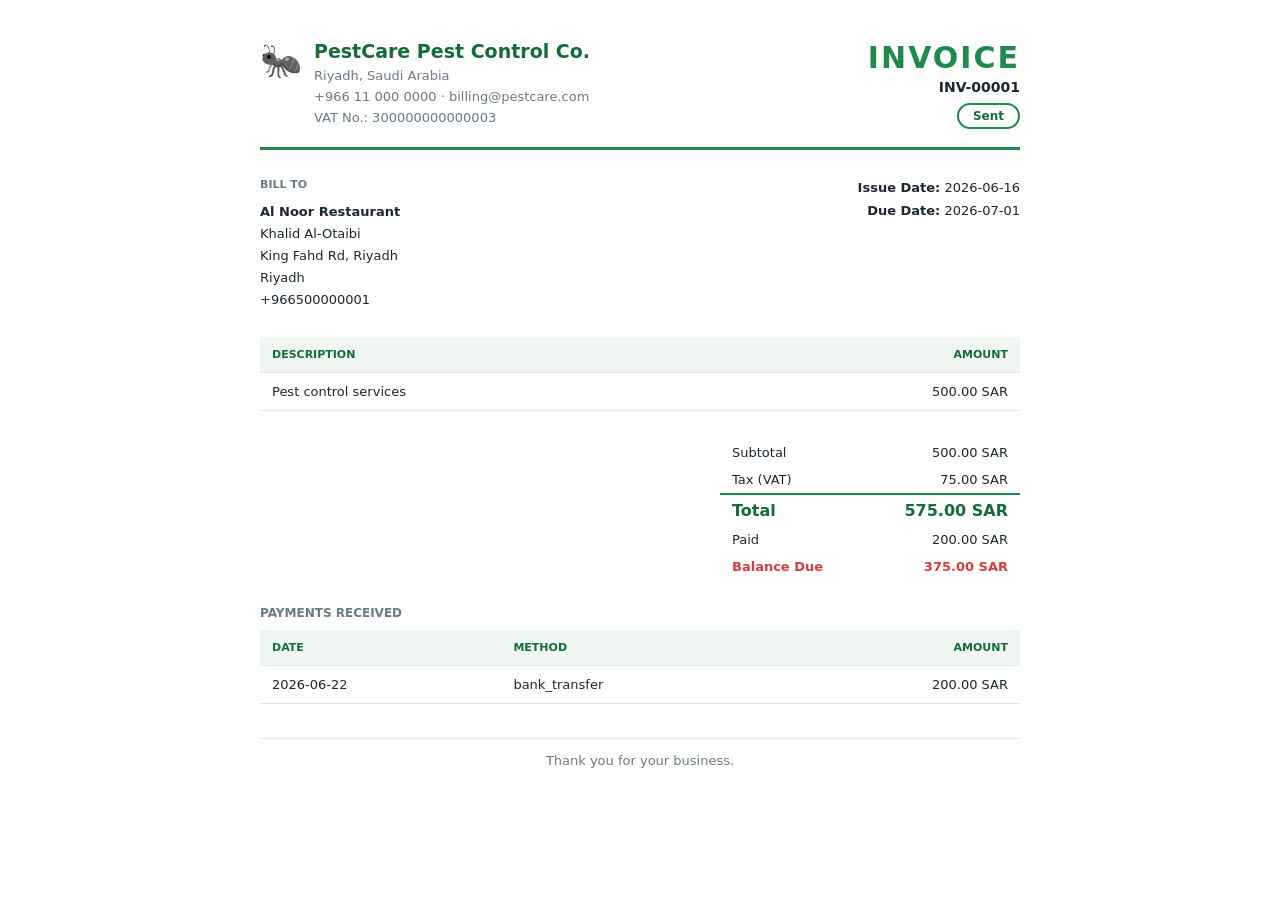
<file: sample-invoice.html>
<!DOCTYPE html><html lang="en" dir="ltr"><head><meta charset="utf-8"><title>INV-00001</title>
<style>*{box-sizing:border-box}body{font-family:Inter,system-ui,sans-serif;color:#1c2733;margin:0;padding:40px;font-size:13px}
.inv{max-width:760px;margin:auto}.top{display:flex;justify-content:space-between;border-bottom:3px solid #1f8a4c;padding-bottom:18px}
.logo{font-size:34px}.co h1{margin:0 0 4px;font-size:19px;color:#156c3a}.co .muted{color:#6b7a87;line-height:1.6}
.title{text-align:right}.title h2{margin:0;font-size:30px;letter-spacing:2px;color:#1f8a4c}.title .no{font-size:14px;font-weight:600;margin-top:4px}
.parties{display:flex;justify-content:space-between;margin:26px 0}.parties h3{margin:0 0 6px;font-size:11px;text-transform:uppercase;color:#6b7a87}
.parties .box{line-height:1.7}.meta{text-align:right;line-height:1.8}table{width:100%;border-collapse:collapse;margin-top:10px}
th,td{padding:11px 12px;text-align:left;border-bottom:1px solid #e3e8ec}th{background:#f0f7f2;color:#156c3a;font-size:11px;text-transform:uppercase}
.num{text-align:right}.totals{margin-top:18px;display:flex;justify-content:flex-end}.totals table{width:300px}.totals td{border:none;padding:6px 12px}
.totals .grand td{border-top:2px solid #1f8a4c;font-size:16px;font-weight:700;color:#156c3a}.totals .due td{font-weight:700;color:#d23f3f}
.status{display:inline-block;padding:4px 14px;border-radius:20px;font-weight:700;font-size:12px;border:2px solid #1f8a4c;color:#156c3a;margin-top:8px}
h3.sec{margin:26px 0 4px;font-size:12px;color:#6b7a87;text-transform:uppercase}.foot{margin-top:34px;padding-top:14px;border-top:1px solid #e3e8ec;color:#6b7a87;text-align:center}</style></head><body>
<div class="inv"><div class="top"><div style="display:flex;gap:12px"><div class="logo">&#128028;</div>
<div class="co"><h1>PestCare Pest Control Co.</h1><div class="muted">Riyadh, Saudi Arabia<br>+966 11 000 0000 &middot; billing@pestcare.com<br>VAT No.: 300000000000003</div></div></div>
<div class="title"><h2>INVOICE</h2><div class="no">INV-00001</div><div class="status">Sent</div></div></div>
<div class="parties"><div class="box"><h3>Bill To</h3><strong>Al Noor Restaurant</strong><br>Khalid Al-Otaibi<br>King Fahd Rd, Riyadh<br>Riyadh<br>+966500000001</div>
<div class="meta"><div><strong>Issue Date:</strong> 2026-06-16</div><div><strong>Due Date:</strong> 2026-07-01</div></div></div>
<table><thead><tr><th>Description</th><th class="num">Amount</th></tr></thead><tbody><tr><td>Pest control services</td><td class="num">500.00 SAR</td></tr></tbody></table>
<div class="totals"><table><tr><td>Subtotal</td><td class="num">500.00 SAR</td></tr><tr><td>Tax (VAT)</td><td class="num">75.00 SAR</td></tr>
<tr class="grand"><td>Total</td><td class="num">575.00 SAR</td></tr><tr><td>Paid</td><td class="num">200.00 SAR</td></tr>
<tr class="due"><td>Balance Due</td><td class="num">375.00 SAR</td></tr></table></div>
<h3 class="sec">Payments Received</h3><table><thead><tr><th>Date</th><th>Method</th><th class="num">Amount</th></tr></thead><tbody><tr><td>2026-06-22</td><td>bank_transfer</td><td class="num">200.00 SAR</td></tr></tbody></table>
<div class="foot">Thank you for your business.</div></div></body></html>
</file>
